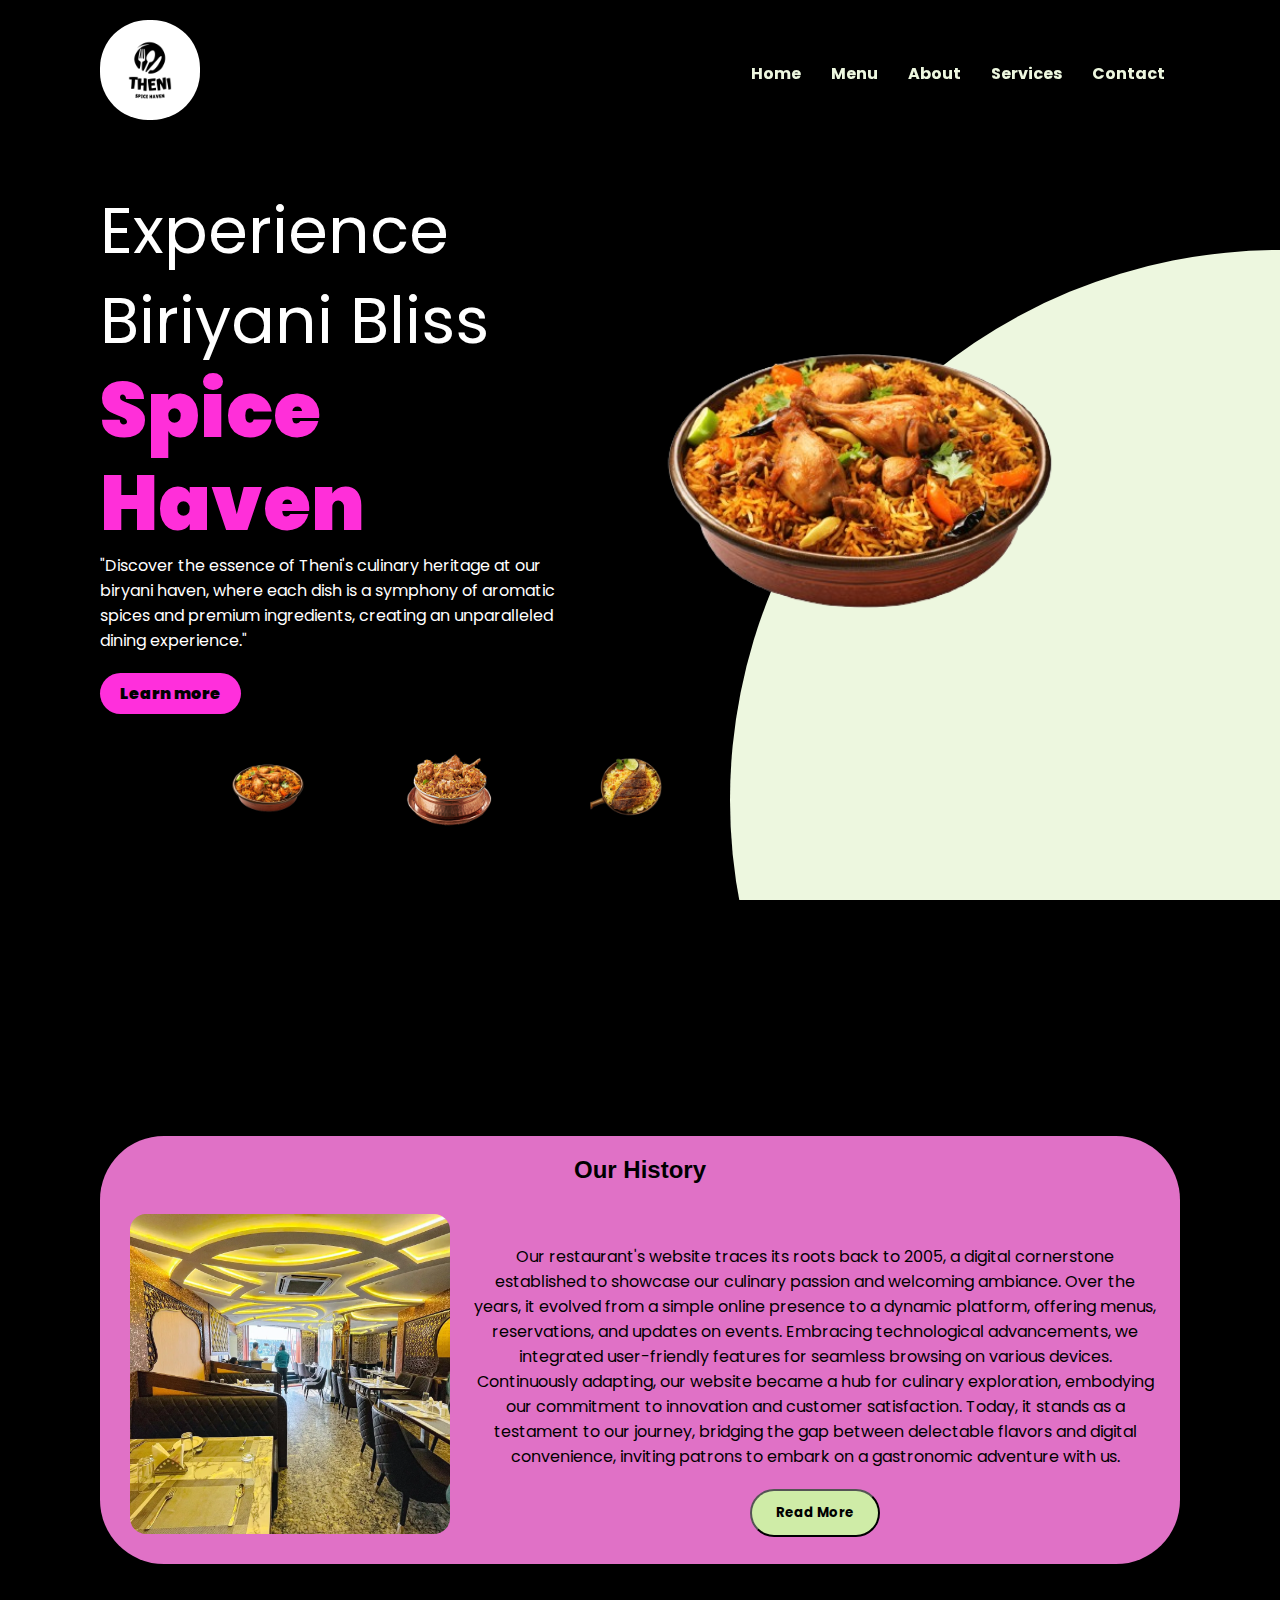
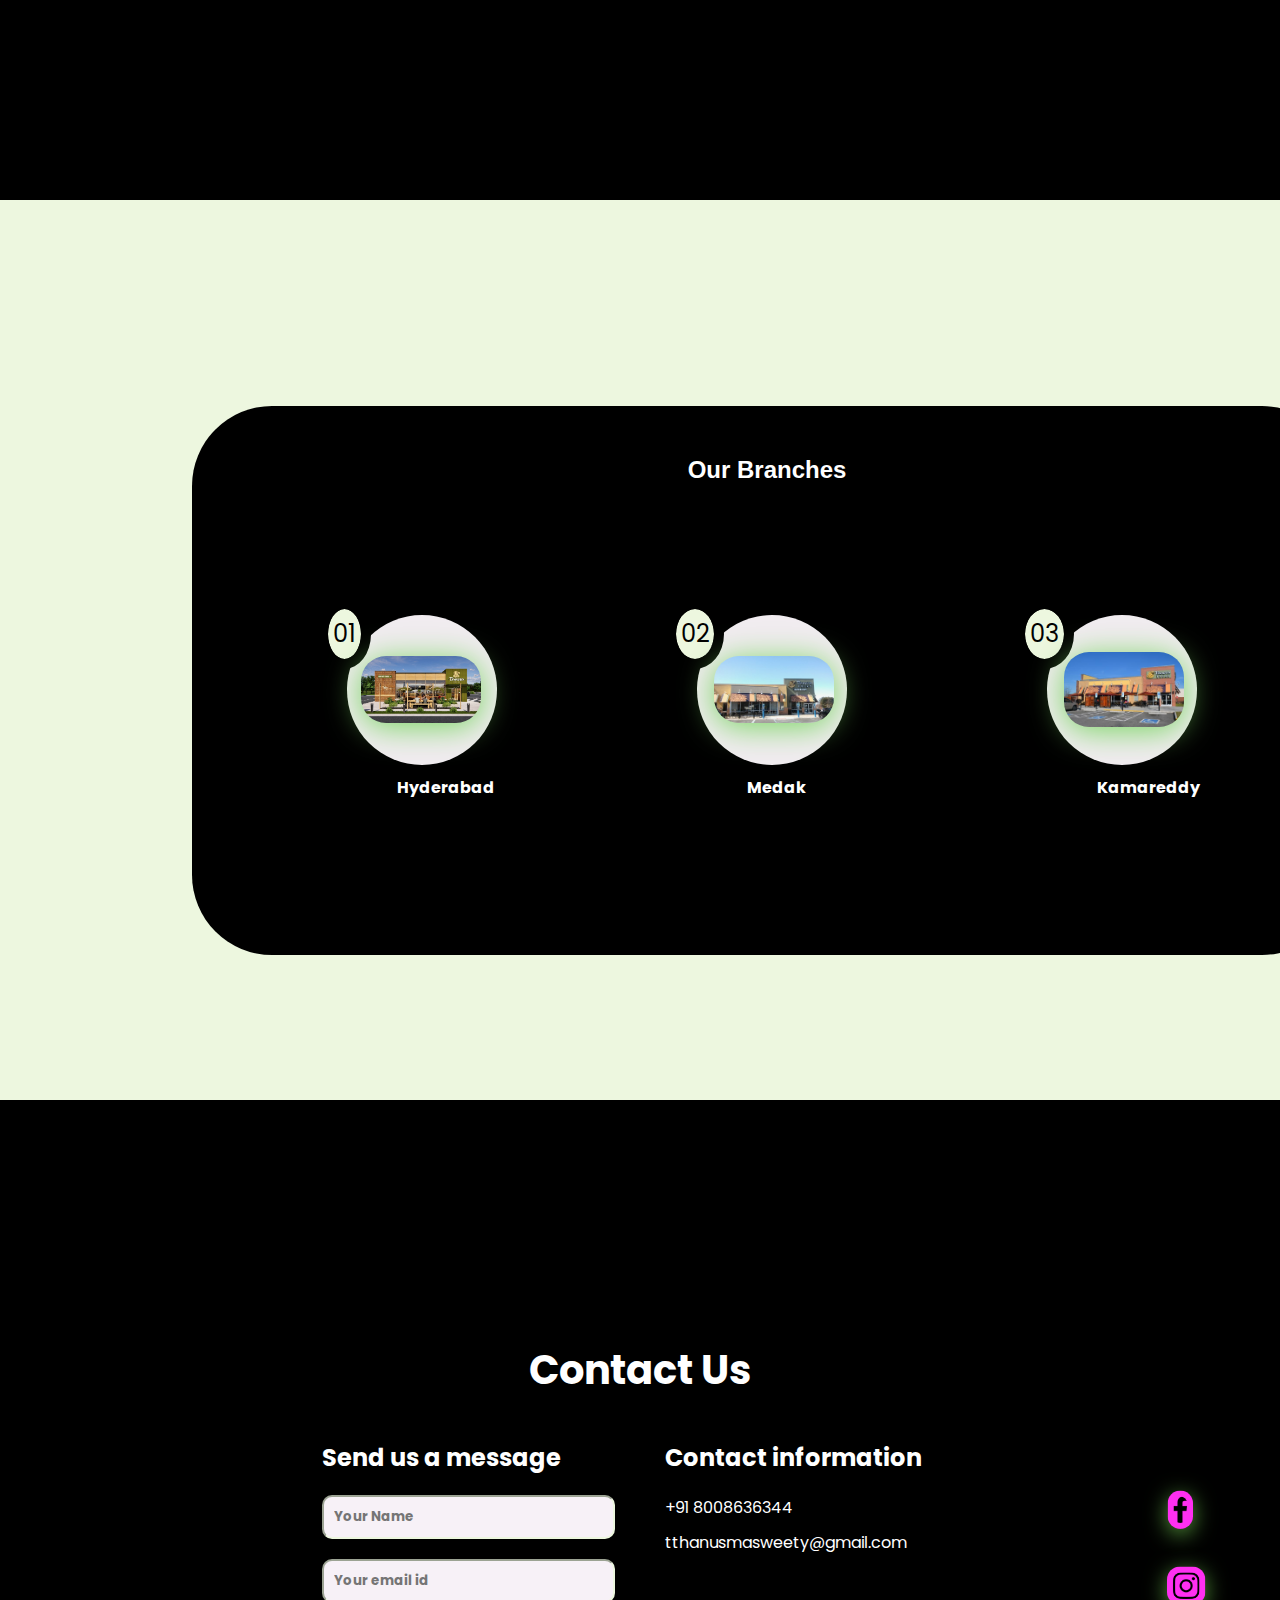
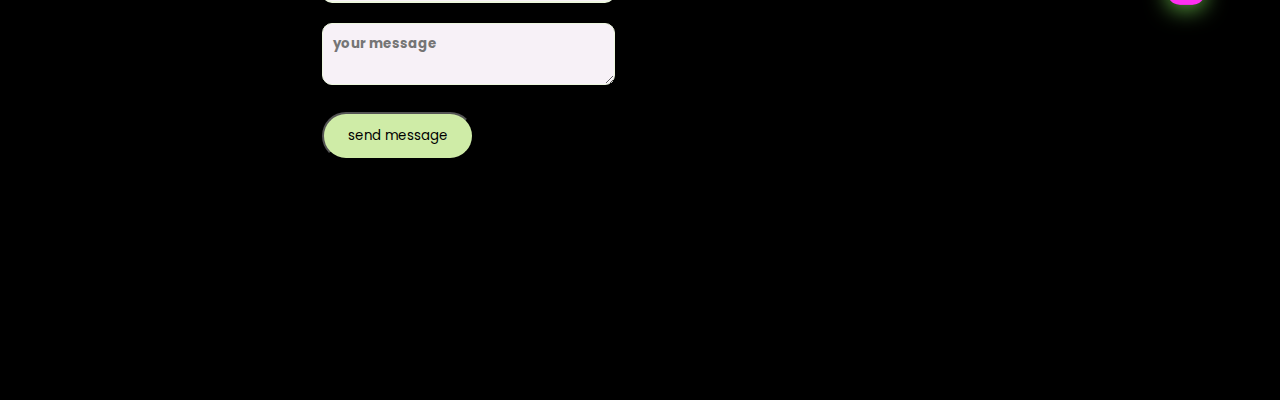
<file: PRODIGY_WD_01/landing page/code/index.html>
<!DOCTYPE html>
<html lang="en">
<head>
    <meta charset="UTF-8">
    <meta name="viewport" content="width=device-width, initial-scale=1.0">
    <link rel="stylesheet" href="style.css">
    <link rel="stylesheet" href="https://cdnjs.cloudflare.com/ajax/libs/font-awesome/6.5.1/css/all.min.css" integrity="sha512-DTOQO9RWCH3ppGqcWaEA1BIZOC6xxalwEsw9c2QQeAIftl+Vegovlnee1c9QX4TctnWMn13TZye+giMm8e2LwA==" crossorigin="anonymous" referrerpolicy="no-referrer" />
    <link rel="icon" href="../images/logo.png" type="image">
    <title>theni spice haven</title>
</head>
<body>
    
    <section id="Home">
        <div class="circle"></div>
        <header>
         
            <a href="#" class="logo"><img src="../images/logo.png"></a>
            <ul>
                <li><a href="#Home" class="active">Home</a></li>
                <li><a href="#Menu">Menu</a></li>
                <li><a href="#About" id="about">About</a></li>
                <li><a href="#services" >Services</a></li>
                <li><a href="#Contact">Contact</a></li>
            </ul>
            
        </header>
        <div class="content">
            <div class="textbox">
                <h2>Experience Biriyani Bliss<br><span>Spice Haven</span></h2>
                <p>"Discover the essence of Theni's culinary heritage at our biryani haven, where each dish is a symphony of aromatic spices and premium ingredients, creating an unparalleled dining experience."</p>
                    <a href="#">Learn more</a>
            </div>
            <div class="imgbox">
                <img src="../images/thumb1.png" class="Biriyani">
            </div>
        </div>
        <ul class="thumb">
            <li><a href="#"><img src="../images/thumb1.png"class="chicken" onclick="imgSlider('../images/thumb1.png')"></a></li>
            <li><a href="#"><img src="../images/thumb2.png" onclick="imgSlider('../images/thumb2.png')"></a></li>
            <li><a href="#"><img src="../images/thumb3.png" onclick="imgSlider('../images/thumb3.png')"></a></li>
        </ul>
        
    </section>
    <section class="about" id="About">
        <div class="about_bg">
            <div class="about_container">
                <h2 class="section__title">
                    Our History
                </h2></div>
                <div class="about_data">
                    <img src="../images/img1.png" alt="about image" class="about__img"> 
                   
                    <p class="about_description">
                        Our restaurant's website traces its roots back to 2005, a digital cornerstone established to showcase our culinary passion and welcoming ambiance. Over the years, it evolved from a simple online presence to a dynamic platform, offering menus, reservations, and updates on events. Embracing technological advancements, we integrated user-friendly features for seamless browsing on various devices. Continuously adapting, our website became a hub for culinary exploration, embodying our commitment to innovation and customer satisfaction. Today, it stands as a testament to our journey, bridging the gap between delectable flavors and digital convenience, inviting patrons to embark on a gastronomic adventure with us.
                       <br>
                        <button class="read">Read More</button>
                    
                    </p>
                    
                
                </div>
                
            
        </div>
        
        
    </section>
    <section class="branch" id="services">
        <div class="branch_bg">
            <h2 class="section__title">
                Our Branches
            </h2>
            <div class="branch_container">
                <div class="branch_content">
                    <div class="branch_card">
                        <div class="branch_circle">
                            <div class="branch_subcircle">
                                01
                            </div>
                            <img src="../images/theni.jpg" alt="branch image" class="branch_img">
                        </div>
                        <p class="branch_description">
                            Hyderabad
                        </p>
                    </div>
                    <div class="branch_card">
                        <div class="branch_circle">
                            <div class="branch_subcircle">
                                02
                            </div>
                            <img src="../images/madurai.jpg" alt="branch image" class="branch_img">
                        </div>
                        <p class="branch_description">
                            Medak
                        </p>
                    </div>
                    <div class="branch_card">
                        <div class="branch_circle">
                            <div class="branch_subcircle">
                                03
                            </div>
                            <img src="../images/chennai.jpg" alt="branch image" class="branch_img">
                        </div>
                        <p class="branch_description">
                            Kamareddy
                        </p>
                    </div>
                </div>
            </div>
        </div>
        </section>
        <section class="contact" id="Contact">
            <div class="container">
                <h2> Contact Us</h2>
                <div class="contact-wrapper">
                    <div class="contact-form">
                        <h3>Send us a message</h3>
                        <form>
                            <div class="form-group">
                                <input type="text" name="name" placeholder="Your Name">
                            </div>
                            <div class="form-group">
                                <input type="email" name="email" placeholder="Your email id">
                            </div>
                            <div class="form-group">
                                <textarea name="message" placeholder="your message"></textarea>
                            </div>
                            <button type="submit">send message</button>
                        </form>
                    </div>
                    <div class="contact-info">
                        <h3>Contact information</h3>
                        <p><i class="fa-solid fa-phone"></i> +91 8008636344</p>
                        <p><i class="fa-solid fa-envelope"></i> tthanusmasweety@gmail.com</p>
                    </div>
                </div>
                <ul class="social">
                    <li><a href="#"><img src="../images/facebook.png"></a></li>
                    <li><a href="#"><img src="../images/instagram.png"></a></li>
                    
                </ul>
            </div>
        </section>
        <script type="text/javascript">
            window.addEventListener("scroll",function(){
                var header = document.querySelector("header");
                header.classList.toggle("sticky",window.scrollY > 0);
            })
            </script>
            <script type="text/javascript">
            function imgSlider(anything){
                document.querySelector('.Biriyani').src =anything;
            }
            
            </script>

        
    
</body>
</html>
</file>
<file: PRODIGY_WD_01/landing page/code/style.css>
@import url('https://fonts.googleapis.com/css2?family=Poppins:ital,wght@1,300&family=Vina+Sans&display=swap');
*{
    margin: 0;
    padding: 0;
    box-sizing: border-box;
    font-family: 'poppins',sans-serif;
}
section{
    width: 100%;
    height: 100vh;
    padding: 100px;
    display: flex;
    justify-content: space-between;
    align-items: center;
    position: relative;
    background-color: black;
}
header{
    position: fixed;
    top: 0;
    left: 0;
    width: 100%;
    padding: 20px 100px;
    display: flex;
    justify-content: space-between;
    align-items: center;
    z-index: 100000;
}
header .logo{
    max-width: 100px;
    position: relative;
}
header .logo img{
    width: 100px;
    height: 100px;
    border-radius: 3rem;
}
header .logo img:hover{
    box-shadow: 0 8px 32px hsla(103, 62%, 59%, 0.723);
}
header ul{
    display: flex;
    position: relative;
}
header ul li{
    padding: 10px;
    list-style: none;
    position: relative;
    transition: .2s;
}
header ul li a{
    display: inline-block;
    color: #edf7df;
    
    text-decoration: none;
    padding: 5px;
    border-radius: 30px;
    font-weight: bolder;
    position: relative;
}
header ul li a:hover,
header ul li a:active{
    box-shadow: 0 8px 32px hsla(103, 62%, 59%, 0.723);
    background-color: rgb(255, 0, 195);
    color: white;
    transform: translateY(-.25rem);
}
header.sticky{
    padding: 1px 10px;
    background-color: black;
    border-radius: 3rem;
}
     

.content{
    width: 100%;
    justify-content: space-between;
    align-items: center;
    display: flex;
    position: relative;
}
.content .textbox{
    position: relative;
    max-width: 600px;
}
.content .textbox h2{
    color: white;
    font-size: 4em;
    line-height: 1.4em;
    font-weight: 400;
}
.content .textbox h2 span{
    color: rgb(255, 47, 217);
    font-size: 1.2em;
    font-weight: 900;
}
.content .textbox p{
    color: white;
}
.content .textbox a{
    display: inline-block;
    margin-top: 20px;
    padding: 8px 20px;
    background-color: rgb(255, 47, 220);
    color: black;
    text-decoration: none;
    font-weight: 900;
    border-radius: 30px;
    
}
.content .textbox a:hover{
    box-shadow: 0 8px 32px hsla(103, 62%, 59%, 0.723);
    background-color: rgb(255, 0, 191);
    color: white;
    transform: translateY(-.25rem);

}
.content .imgbox{
    width: 600px;
    display: flex;
    justify-content: flex-end;
    margin-top: 50px;
    padding-right: 50px;

}
.content .imgbox img{
    width: 540px;
}

.thumb{
    position: absolute;
    left: 35%;
    bottom: 20px;
    transform: translateX(-50%);
    display: flex;
    
}
.thumb li{
    padding: 20px;
    list-style: none;
    display: inline-block;
    margin: 0 20px;
    cursor:pointer;
   
}
.thumb li img{
    max-width: 100px;
    border-radius: 5rem;
    margin-right: 9%;
    margin-bottom: 1rem;
    
}

.thumb li img:hover{
    transform: translateY(-20px);
   border-radius: 7rem;
   background-color: rgb(246, 244, 246);
    
}

.circle{
    position: absolute;
    left: 0;
    top: 0;
    width: 100%;
    height: 100%;
    background-color: #edf7df;
    clip-path: circle(550px at right 800px);

}
.about{
    
    background-color:black ;
  }
  .about_bg{
    background-color: rgb(224, 113, 198);
    border-radius: 4rem;
    padding-top: 20px;

  }
  .about_container{
    row-gap: 3rem;
    
  }
  .about_data{
    text-align: center;
    display: flex;
    flex-direction: row;
    justify-content: center;
  }
  .about__img{
    width: 320px;
    border-radius: 1rem;
    justify-self: center;
    align-items: center;
    display: block;
    margin-left: 30px;
    margin-bottom: 30px;
    margin-top: 20px;
}
.about_description{
    margin-top: 50px;
    margin-left: 20px;
    margin-right: 20px;
}
.about_description button{
    font-weight: bold;
    margin-top: 20px;
}
.about_description button:hover{
    background-color: #000000;
}
 
.section__title{
    font-family:Arial, Helvetica, sans-serif;
    font-weight: bold;
    text-align: center;
    padding-bottom: 10px;
}
.branch{
    background: #edf7df;
    padding-top: 10rem;
    align-items: center;
    position: relative;
    
    
    
    
  }
  .branch_bg{
    background: black;
    border-radius: 5rem;
    padding: 50px ;
    position: absolute;
    left:  15%;
}
  .branch_container{
    padding-top: 1rem;
    
  }
  .branch .section__title,
  .branch_description{
    color: white;
  }
  .branch_content{
    display: flex;
    row-gap: 2rem;
   
  }
  .branch_card{
    width: 350px;
    z-index: 10;
    display: block;
    margin: auto;
    padding: 10%;
  }
  .branch_circle{
    width: 150px;
    height: 150px;
    background-color: rgb(241, 236, 240);
    border-radius: 50%;
    
    display: flex;
    align-items: center;
    justify-content: center;
  }
  .branch_img{
    width: 120px;
    filter: drop-shadow(0 4px 16px hsl(108, 58%, 60%));
    margin-right: 35px;
    transition: transform .3s;
    border-radius: 25px;
  }
  
  .branch_img:hover{
    transform: translateY(-.5rem);
    
  }
  .branch_subcircle{
    width: 60px;
    height: 50px;
    background-color: #edf7df;
    border-radius: 50%;
    font-size: 1.5rem;
    color:black;
    outline: 10px solid;
    display: flex;
    align-items: center;
    justify-content: center;
    margin-top: -7rem;
    padding: 5px;
  }
  .branch_container p{
    font-weight: bold;
    margin-left: 50px;
    padding-top: 10px;

  }
.contact{
    background-color:#000000;
    min-height: 100vh;
    padding: 50px;
    text-align: center;
   
}
.container{
    max-width: 800px;
    margin: 0 auto;
    
}
.container h2{
    font-size: 40px;
    margin-bottom: 40px;
    color: white;
}   
.contact-wrapper{
    display: grid;
    grid-template-columns: repeat(2,1fr);
    grid-gap: 50px;
}
.contact-form{
    text-align: left;
    color: white;
}
.contact-form h3{
    font-size: 24px;
    margin-bottom: 20px;
}
.form-group{
    margin-bottom: 20px;
}
input,textarea{
    width: 100%;
    padding: 10px;
    border-radius: 10px;
    background-color:rgb(247, 241, 247);
    color: black;
    font-weight: bold;
    border-color: #edf7df;
}
button{
    display: inline-block;
    padding: 12px 24px;
    border-radius: 4rem;
    background-color: #cfeca7;
    cursor: pointer;
}
button:hover{
    box-shadow: 0 8px 32px hsla(103, 62%, 59%, 0.723);
    background-color: rgb(11, 10, 11);
    color: white;
    transform: translateY(-.25rem);
}
.contact-info{
    color: white;
    text-align: left;
}
.contact-info h3{
    font-size: 24px;
    margin-bottom: 20px;
}
.contact-info p{
    margin-bottom: 10px;
}
.contact-info i{
    color: rgb(248, 47, 255);
}
.social{
    position: absolute;
    top: 50%;
    right: 30px;
    transform: translateY(-50%);
    display: flex;
    justify-content: center;
    align-items: center;
    flex-direction: column;
    
    
}
.social li a{
    display: inline-block;
    margin: 5px 0;
    transform: scale(0.65);
    width: 40px;
   justify-content: center;
    align-items: center;
    margin-right: 50px;
    
    
}
.social li a img{
    background-color: rgb(255, 47, 241);
    border-radius: 20px;
    padding: 9px;
    box-shadow: 0 8px 32px hsla(103, 62%, 59%, 0.723);
}
.social li a img:hover{
    box-shadow: 0 10px 36px hsla(103, 62%, 59%, 0.723);
    background-color: rgb(246, 239, 244);
    color: white;
    transform: translateY(-.25rem);
}
</file>
